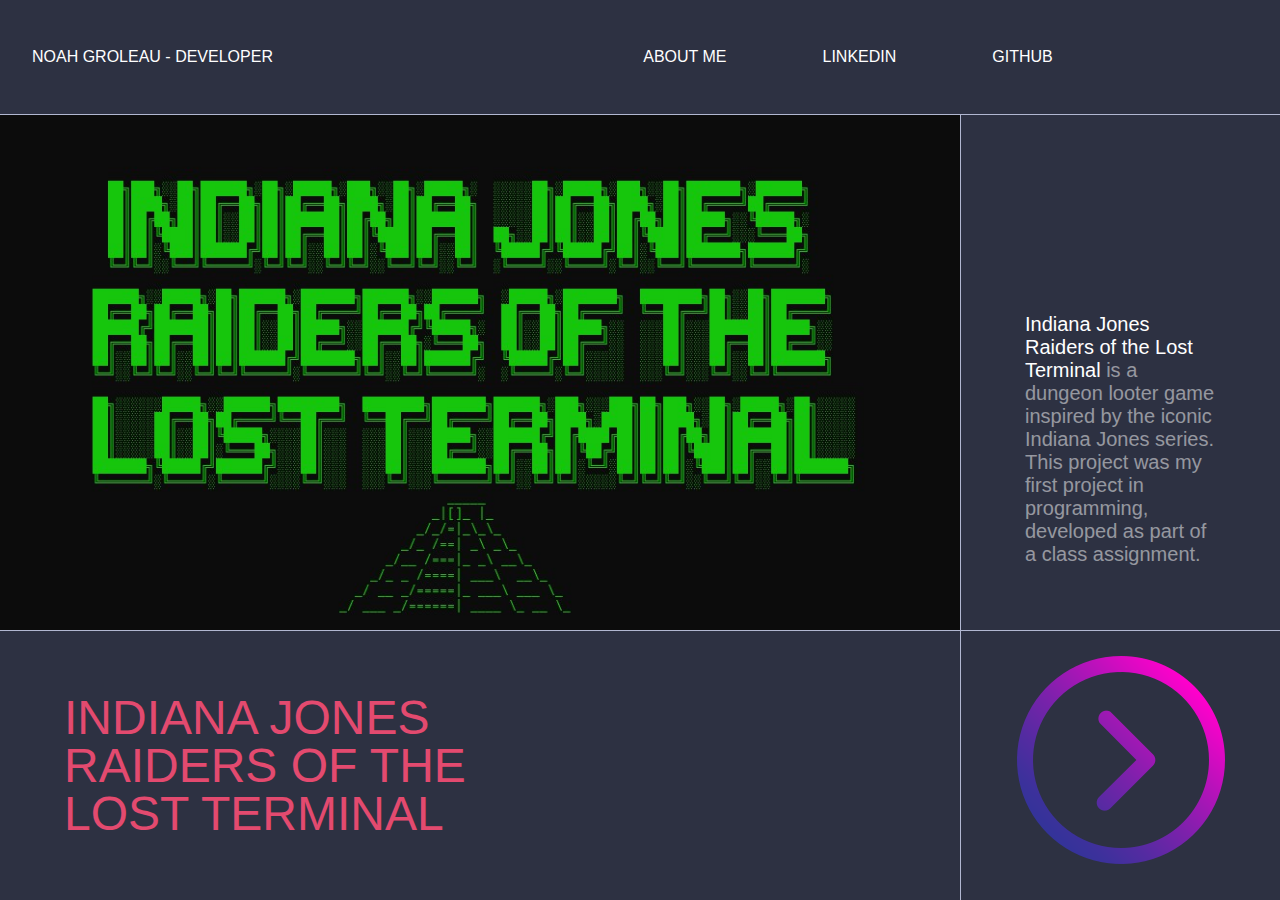
<file: index.html>
<!DOCTYPE html>
<html>
<head>
    <link rel="stylesheet" href="styles/styles.css">
</head>
<body>
  <nav aria-label="Main navigation" data-toggled="false" data-transitionable="false">
    <div id="nav-name" class="nav-section">
        <a href="index.html">NOAH GROLEAU - DEVELOPER</a>
    </div>
    <div id="nav-link" class="nav-section">
      <a href="about.html">ABOUT ME</a>
      <a href="https://www.linkedin.com/in/noah-groleau-7b303a294/" target="_blank">LINKEDIN</a>
      <a href="https://github.com/NoahGJAC" target="_blank">GITHUB</a>
    </div>
  </nav>
  <main>
    <article data-index="0" data-status="active">
      <div class="article-image-section article-section" style="background-image: url('assets/Raiders.jpg')";></div>
      <div class="article-description article-section">
        <p>
          <a href="https://github.com/NoahGJAC/RaidersOfTheLostTerminal" target="_blank">Indiana Jones Raiders of the Lost Terminal</a> is a dungeon looter game inspired by the iconic Indiana Jones series. This project was my first project in programming, developed as part of a class assignment.
        </p>
      </div>
      <div class="article-title article-section">
        <h2>
          <a href="https://github.com/NoahGJAC/RaidersOfTheLostTerminal" target="_blank">INDIANA JONES<br>RAIDERS OF THE LOST TERMINAL</a>
        </h2>
      </div>
      <div class="article-nav-section article-section">
        <button class="article-nav-button" type="button" onclick="handleNextClick()">
          <img src="assets/carousel.png" alt="Rotate Carousel">
        </button>
      </div>
    </article>
    <article data-index="1" data-status="inactive">    
      <div class="article-image-section article-section" style="background-image: url('assets/budget.jpg')";></div>
      <div class="article-description article-section">
        <p>
          <a href="https://github.com/NoahGJAC/BudgetApp" target="_blank">The Budget App</a> was developed as a project for my Application Development 1 course. This application is designed to help users manage their budgets with a user-friendly GUI.
        </p>
      </div>
      <div class="article-title article-section">
          <h2>
            <a href="https://github.com/NoahGJAC/BudgetApp" target="_blank">BUDGET APP</a>
          </h2>
      </div>
      <div class="article-nav-section article-section">
        <button class="article-nav-button" type="button" onclick="handleNextClick()">
          <img src="assets/carousel.png" alt="Rotate Carousel">
        </button>
      </div>
    </article>
    <article data-index="2" data-status="inactive">    
      <div class="article-image-section article-section" style="background-image: url('assets/pokemon.png')";></div>
      <div class="article-description article-section">
        <p>
          <a href="https://github.com/NoahGJAC/PokemonFullStackApp" target="_blank">The Pokemon Full Stack App</a> is a project developed for my Web Programming 2 course. This application is built using React.
        </p>
      </div>
      <div class="article-title article-section">
        <h2>
          <a href="https://github.com/NoahGJAC/PokemonFullStackApp" target="_blank">POKEMON FULLSTACK APP</a>
        </h2>
      </div>
      <div class="article-nav-section article-section">
        <button class="article-nav-button" type="button" onclick="handleNextClick()">
          <img src="assets/carousel.png" alt="Rotate Carousel">
        </button>
      </div>
    </article>
    <article data-index="3" data-status="inactive">    
      <div class="article-image-section article-section" style="background-image: url('assets/os.jpg')";></div>
      <div class="article-description article-section">
        <p>
          <a href="https://github.com/NoahGJAC/Operating-System-Project" target="_blank">a Python project that simulates basic functionalities of an operating system</a>. Part of an Operating Systems course I took, and the primary focus is on understanding demand paging.
        </p>
      </div>
      <div class="article-title article-section">
        <h2>
          <a href="https://github.com/NoahGJAC/Operating-System-Project" target="_blank">OPERATING SYSTEM PROJECT
          </a>
          </h2>
      </div>
      <div class="article-nav-section article-section">
        
        <button class="article-nav-button" type="button" onclick="handleNextClick()">
          <img src="assets/carousel.png" alt="Rotate Carousel">
        </button>
      </div>
    </article>
    <article data-index="4" data-status="inactive">    
      <div class="article-image-section article-section" style="background-image: url('assets/tictactoe.jpg')";></div>
      <div class="article-description article-section">
        <p>
          <a href="https://github.com/NoahGJAC/MVP-TicTacToe/" target="_blank">a Tic Tac Toe game</a> implemented in C# with separate projects for WPF, Console, and Testing. The primary purpose of this project is to practice the Model-View-Presenter (MVP) design pattern. The codebase was provided by Sandy Bultena.
        </p>
      </div>
      <div class="article-title article-section">
        <h2>
          <a href="https://github.com/NoahGJAC/MVP-TicTacToe/" target="_blank">MVP - TIC TAC TOE
          </a>
          </h2>
      </div>
      <div class="article-nav-section article-section">
        
        <button class="article-nav-button" type="button" onclick="handleNextClick()">
          <img src="assets/carousel.png" alt="Rotate Carousel">
        </button>
      </div>
    </article>
  </main>

  <script type="text/javascript" src="scripts/carousel.js"></script>
  </body>
  </html>
</file>
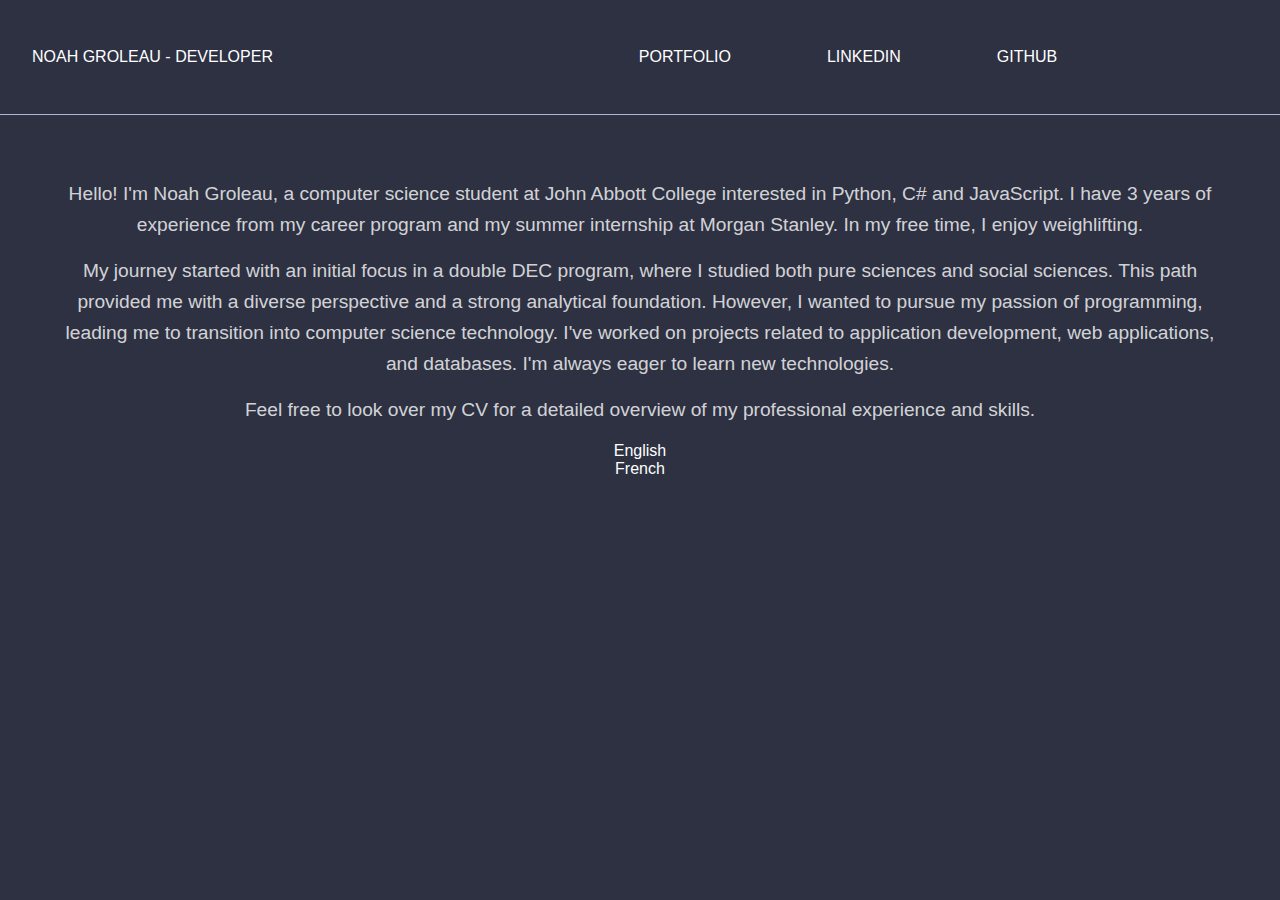
<file: about.html>
<!DOCTYPE html>
<html>
<head>
    <link rel="stylesheet" href="styles/styles.css">
    <title>About Me - Noah Groleau</title>
</head>
<body>
  <nav aria-label="Main navigation">
    <div id="nav-name" class="nav-section">
        <a href="index.html">NOAH GROLEAU - DEVELOPER</a>
    </div>
    <div id="nav-link" class="nav-section">
      <a href="index.html">PORTFOLIO</a>
      <a href="https://www.linkedin.com/in/noah-groleau-7b303a294/" target="_blank">LINKEDIN</a>
      <a href="https://github.com/NoahGJAC" target="_blank">GITHUB</a>
    </div>
  </nav>
  <main>
    <section id="about-me">
      <div class="section-content">
        <p>
          Hello! I'm Noah Groleau, a computer science student at John Abbott College interested in Python, C# and JavaScript. I have 3 years of experience from my career program and my summer internship at Morgan Stanley. In my free time, I enjoy weighlifting.
        </p>
        <p>
            My journey started with an initial focus in a double DEC program, where I studied both pure sciences and social sciences. This path provided me with a diverse perspective and a strong analytical foundation. However, I wanted to pursue my passion of programming, leading me to transition into computer science technology. I've worked on projects related to application development, web applications, and databases. I'm always eager to learn new technologies.
        </p>
        <p>
            Feel free to look over my CV for a detailed overview of my professional experience and skills.
        </p>
    </div>
      <a href="https://drive.google.com/file/d/1K9LtHipkOabTevF4N9UsInzSzp0lNOxP/view?usp=sharing" target="_blank">English</a>
      <br>
      <a href="https://drive.google.com/file/d/1dc5tq0QPSLDYjDvjSsasHsGEH2hT59od/view?usp=sharing" target="_blank">French</a>

    </section>
    <section id="cv">
        <iframe src="https://drive.google.com/file/d/1K9LtHipkOabTevF4N9UsInzSzp0lNOxP/preview" width="600" height="1000"></iframe>
    </section>
  </main>

</body>
</html>
</file>
<file: styles/styles.css>
:root {
    --background-color: #2D3142;
    --border-color: #B1B7D1;
    --highlight-color: #E34A6F;
  }
  
  body {
    background-color: var(--background-color);
    display: flex;
    flex-direction: column;
    height: 100vh;
    margin: 0px;
    overflow: hidden;
  }
  
  * {
    box-sizing: border-box;
  }
  
  h1, h2, h3, a, p, span {
    font-family: "Rubik", sans-serif;
    font-weight: 400;
    color: white;
    margin: 0px;
  }
  
  a {
    text-decoration: none;
  }
  
  a:hover {
    color: var(--highlight-color);
  }
  
  nav {
    display: flex;
    width: 100%;
    border-bottom: 1px solid var(--border-color);
    padding: 3rem 2rem;
    gap: 1rem;
    align-items: center;
    justify-content: center;
  }  
  
  #nav-name {
    flex-basis: 50%;
  }

  
  #nav-link {
    display: flex;
    flex-basis: 100%;
    gap: 6rem; 
    justify-content: center;
  }
  
  main {
    flex-grow: 1;
    position: relative;
    overflow: hidden;
  }
  
  article {
    height: 100%;
    width: 100%;
    display: grid;
    grid-template-columns: 3fr 1fr;
    grid-template-rows: 3fr 1fr;
    position: absolute;
    left: 0px;
    top: 0px;
    transition: transform 400ms ease;  
  }
  
  main > article[data-status="inactive"] {
    transform: translateX(-100%);
    transition: none;
  }
  
  main > article[data-status="active"] {
    transform: translateX(0%);
  }
  
  main > article[data-status="before"] {
    transform: translateX(-100%);
  }
  
  main > article[data-status="after"] {
    transform: translateX(100%);
  }
  
  main > article[data-status="becoming-active-from-before"] {
    transform: translateX(-100%);
    transition: none;
  }
  
  main > article[data-status="becoming-active-from-after"] {
    transform: translateX(100%);
    transition: none;
  }
  
  main > article > .article-section {
    height: 100%;
    display: flex;
  }
  
  main > article > .article-description,
  main > article > .article-nav-section {
    border-left: 1px solid var(--border-color);
  }
  
  main > article > .article-title,
  main > article > .article-nav-section {
    border-top: 1px solid var(--border-color);
  }
  
  main > article > .article-image-section {
    background-position: center;
    background-size: cover;
  }
  
  main > article > .article-description {
    flex-direction: column;
    justify-content: flex-end;
    padding: 4rem; 
  }
  
  main > article > .article-description > p {
    color: rgba(255, 255, 255, 0.5);
    font-size: 1.25em;
  }
  
  main > article > .article-description > p  > a:hover {
    text-decoration: underline;
  }
  
  main > article > .article-title {
    align-items: center; 
    justify-content: space-between;
    padding: 2rem 4rem;
  }
  
  main > article > .article-title * {
    color: var(--highlight-color);
  }
  
  main > article > .article-title > h2 {
    flex-basis: 50%;
    font-family: "Montserrat", sans-serif;
    font-size: 3rem;
    line-height: 3rem;
    margin: 0px;
    text-transform: uppercase;
  }
  
  main > article > .article-nav-section > .article-nav-button {
    background-color: transparent;
    flex-grow: 1;
    border: none;
    outline: none;
    font-size: 3rem;
    cursor: pointer;
  }
  
  main > article > .article-nav-section > .article-nav-button:hover {
    background-color: rgba(255, 255, 255, 0.02);
  }
  main > article > .article-nav-section > .article-nav-button img {

    transform: scale(1.0);
    transition: transform 0.3s ease; 
  }
  main > article > .article-nav-section > .article-nav-button:hover img {

    transform: scale(1.15);
    transition: transform 0.3s ease; 
  }
  
  section#about-me {
    background-color: var(--background-color);
    color: white;
    padding: 4rem;
    text-align: center;
}

.section-content img {
    width: 150px;
    height: 150px;
    border-radius: 50%;
    margin-bottom: 2rem;
}

.section-content h1 {
    font-family: "Montserrat", sans-serif;
    font-size: 2.5rem;
    color: var(--highlight-color);
}

.section-content p {
    font-family: "Rubik", sans-serif;
    font-size: 1.2rem;
    line-height: 1.6;
    color: rgba(255, 255, 255, 0.8);
    margin-bottom: 1rem;
}

.section-content a.cv-link {
  background-color: var(--highlight-color);
  color: white;
  padding: 10px 15px;
  border-radius: 5px;
  text-decoration: none;
  font-weight: bold;
}

.section-content a.cv-link:hover {
  background-color: darken(var(--highlight-color), 10%);
}

section#cv{
  text-align: center; 
  margin: 0 auto; 
  max-width: 100%; 
  overflow: hidden;
}

iframe {
  width: 80%; 
  height: 400px; 
  border: none; 
  overflow: auto; 
  display: inline-block; 

}

@media screen and (max-width: 768px) {
  iframe {
      width: 100%; /* Full width on smaller screens */
      height: 300px; /* Adjust height accordingly */
  }
}
</file>
